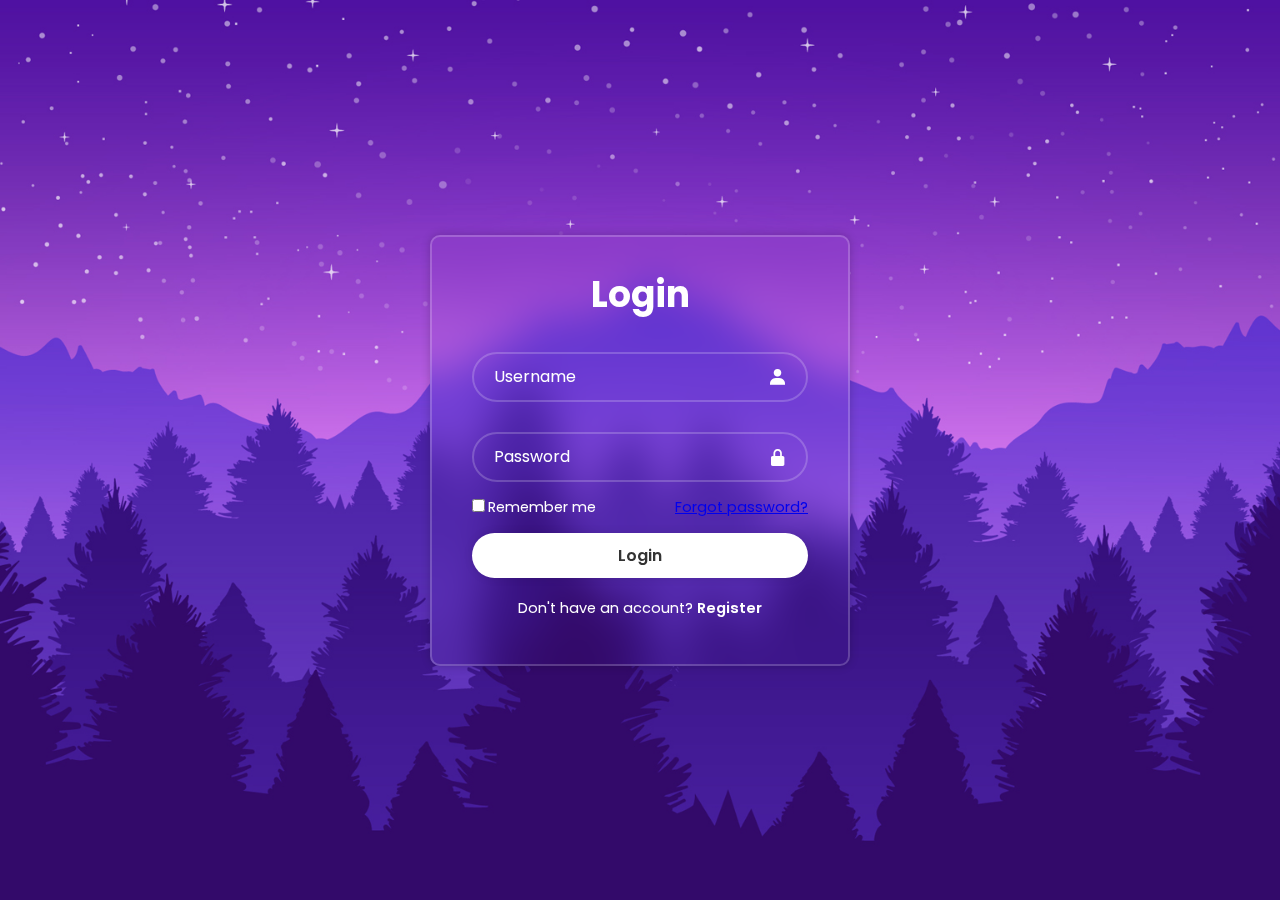
<file: index.html>
<!DOCTYPE html>
<html lang="en">
<head>
  <meta charset="UTF-8">
  <meta http-equiv="X UA Compatible", content="IE=edge">
  <meta name="viewport" content="width=device-width, initial-scale=1.0">
  <title>Login Form in Html and Css</title>
  <link rel="stylesheet" href="style.css">
  <link href='https://unpkg.com/boxicons@2.1.4/css/boxicons.min.css' rel='stylesheet'>
</head>
<body>
  <div class="wrapper">
    <form action="">
      <h1>Login</h1>
      <div class="input-box">
        <input type="'text" placeholder="Username"
        required>
        <i class='bx bxs-user' ></i>
      </div>
      <div class="input-box">
        <input type="password" placeholder="Password"
        required>
        <i class='bx bxs-lock-alt' ></i>
      </div>

      <div class="remember-forgot">
        <label><input type="checkbox">Remember me</label>
        <a href="#">Forgot password?</a>
      </div>

      <button type="submit" class="btn">Login</button>

      <div class="register-link">
        <p>Don't have an account? <a href="#">Register</a></p>
      </div>
    </form>
  </div>
  
</body>
</html>
</file>
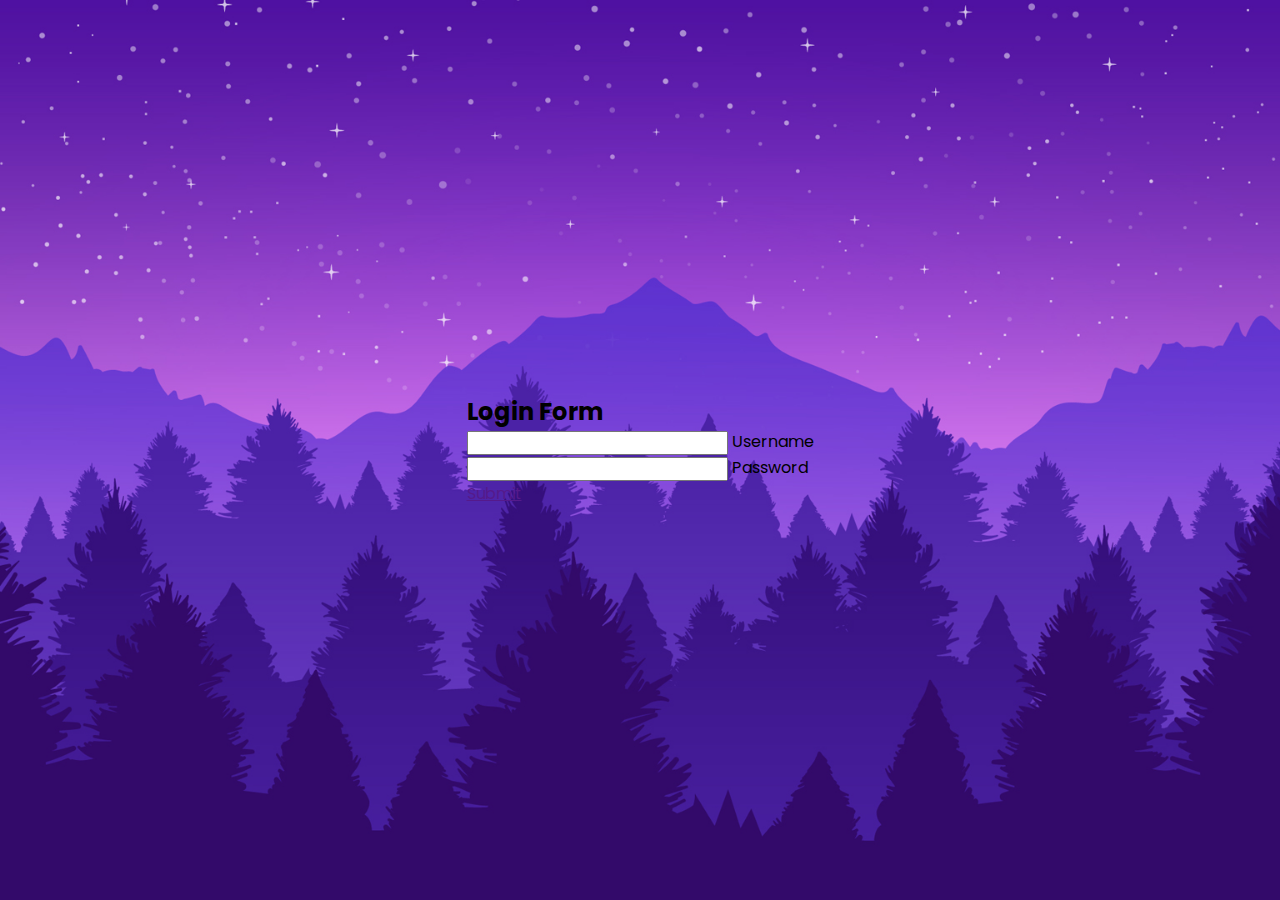
<file: index2.html>
<!DOCTYPE html>
<html lang="en">
<head>
  <meta charset="UTF-8">
  <meta name="viewport" content="width=device-width, initial-scale=1.0">
  <title>Login In</title>
  <link rel="stylesheet" href="style.css">
</head>

<body>
  <div class="login-box">
      <h2>Login Form</h2>
      <form action="">
          <div class="user-box">
              <input type="text" required>
              <label for="">Username</label>
          </div>
          <div class="user-box">
              <input type="password" required>
              <label for="">Password</label>
          </div>
          <a href="">
              <span></span>
              <span></span>
              <span></span>
              <span></span>Submit
          </a>
      </form>
  </div>

</body>

</html>
</file>
<file: style.css>
@import url("https://fonts.googleapis.com/css2?family=Poppins:wght@300;400;500;600;700;800;900&display=swap");

*{
  margin: 0;
  padding: 0;
  box-sizing: border-box;
  font-family: "Poppins", sans-serif;
}

body{
  display:flex;
  justify-content: center;
  align-items: center;
  min-height: 100vh;
  background: url(img.jpg) no-repeat;
  background-size: cover;
  background-position: center;
}

.wrapper {
  width: 420px;
  background: transparent;
  border: 2px solid rgba(255,255, 255, .2);
  backdrop-filter: blur(20px);
  box-shadow: 0 0  10px rgba(0, 0, 0, .2);
  color: white;
  padding: 30px 40px ;
  border-radius: 10px;
}

.wrapper h1 {
  font-size: 36px;
  text-align: center;
}

.wrapper .input-box {
  position: relative;
  width: 100%;
  height: 50px;
  margin: 30px 0;
}

.wrapper .input-box input{
  width: 100%;
  height: 100%;
  background: transparent;
  border: none;
  outline: none;
  border: 2px solid rgba(255, 255, 255, .2);
  border-radius: 40px;
  font-size: 16px;
  color: white;
  padding: 20px 45px 20px 20px ;
}

.input-box input::placeholder {
  color: white;

}

.input-box i {
  position: absolute;
  right: 20px;
  top: 50%;
  transform: translateY(-50%);
  font-size: 20px;

}

.wrapper .remember-forgot {
  display: flex;
  justify-content: space-between;
  font-size: 14.5px;
  margin: -15px -0 15px;

}

.remember-forgot label input {
  accent-color: #fff;
  margin-right: 3px;
}

.remember-forgot a:hover {
  text-decoration: underline;
}

.wrapper .btn {
  width: 100%;
  height: 45px;
  background: #fff;
  border: none;
  outline: none;
  border-radius: 40px;
  box-shadow: 0 0 10px rgba(0, 0, 0, .1);
  cursor: pointer;
  font-size: 16px;
  color: #333;
  font-weight: 600;
}

.wrapper .register-link {
  font-size: 14.5px;
  text-align: center;
  margin: 20px 0 15px;

}

.register-link p a {
  color: #fff;
  text-decoration: none;
  font-weight: 600;
}

.register-link p a:hover {
  text-decoration: underline;
}
</file>
